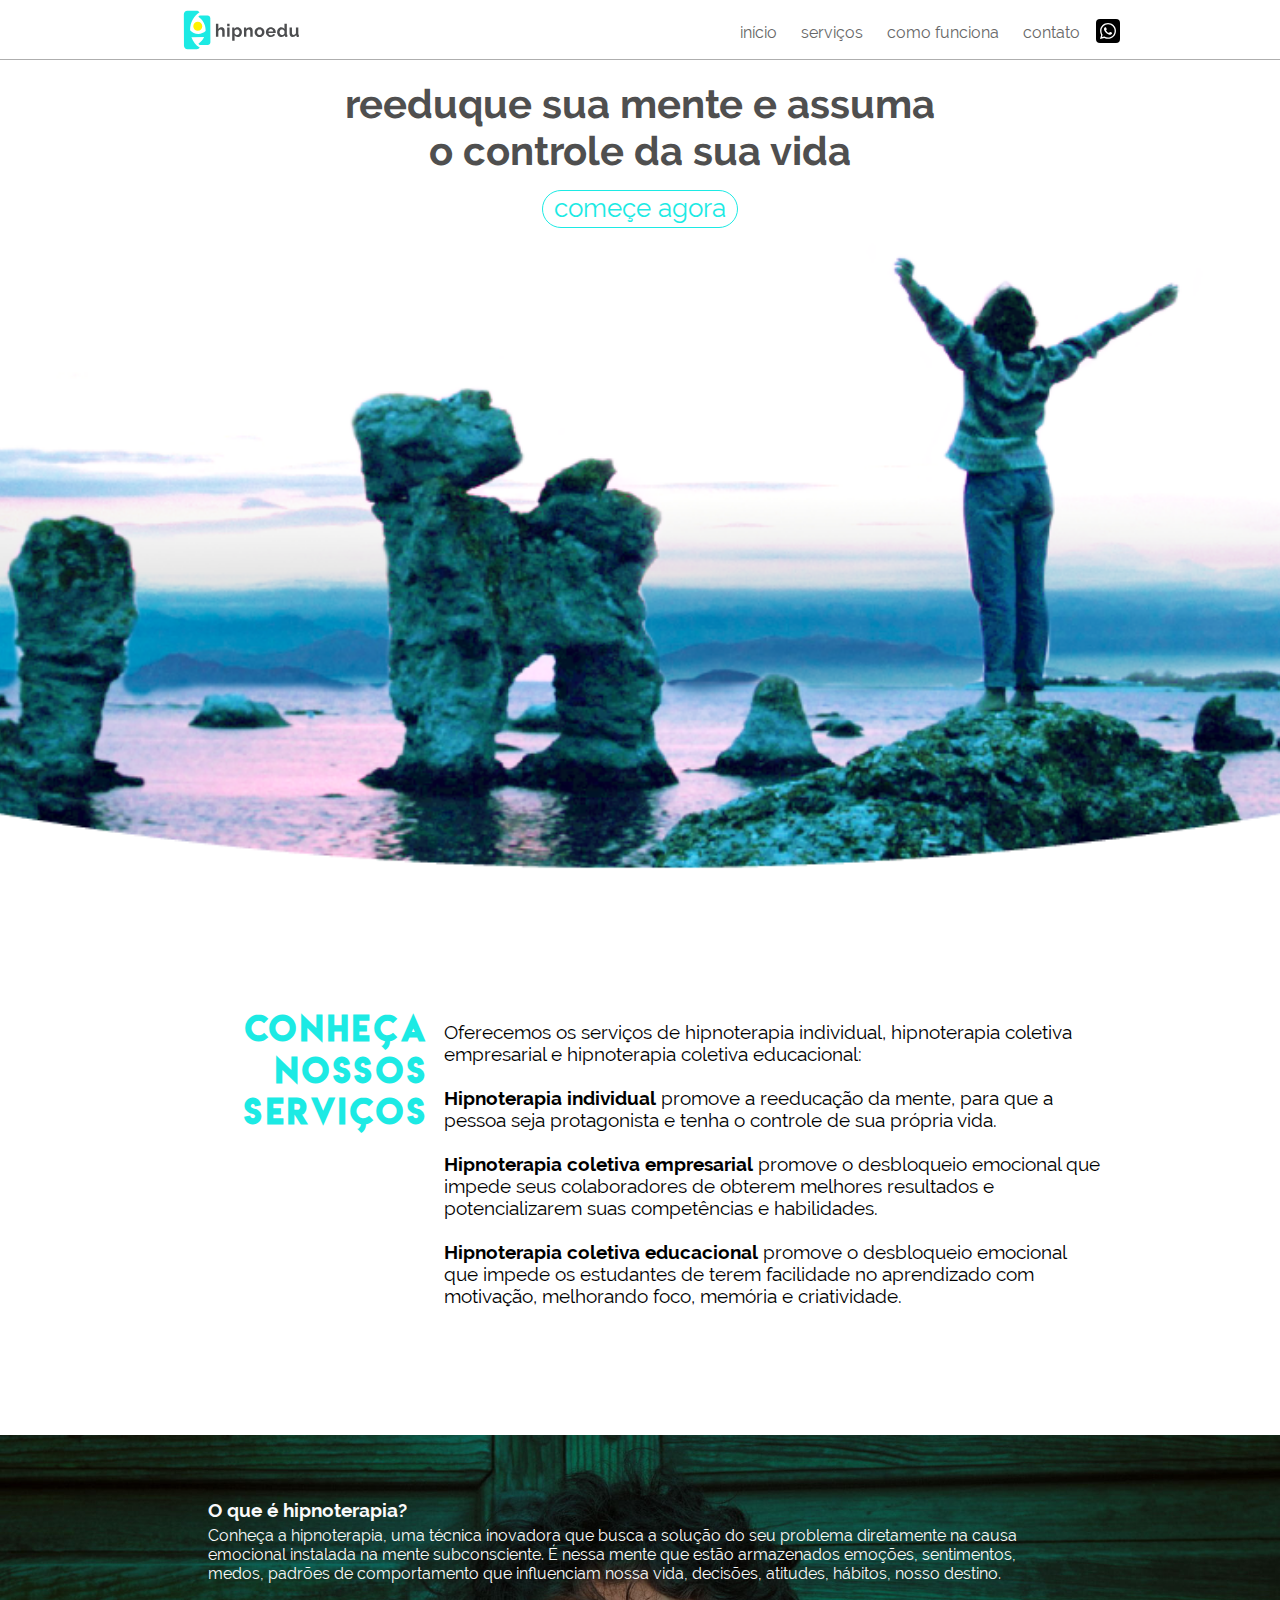
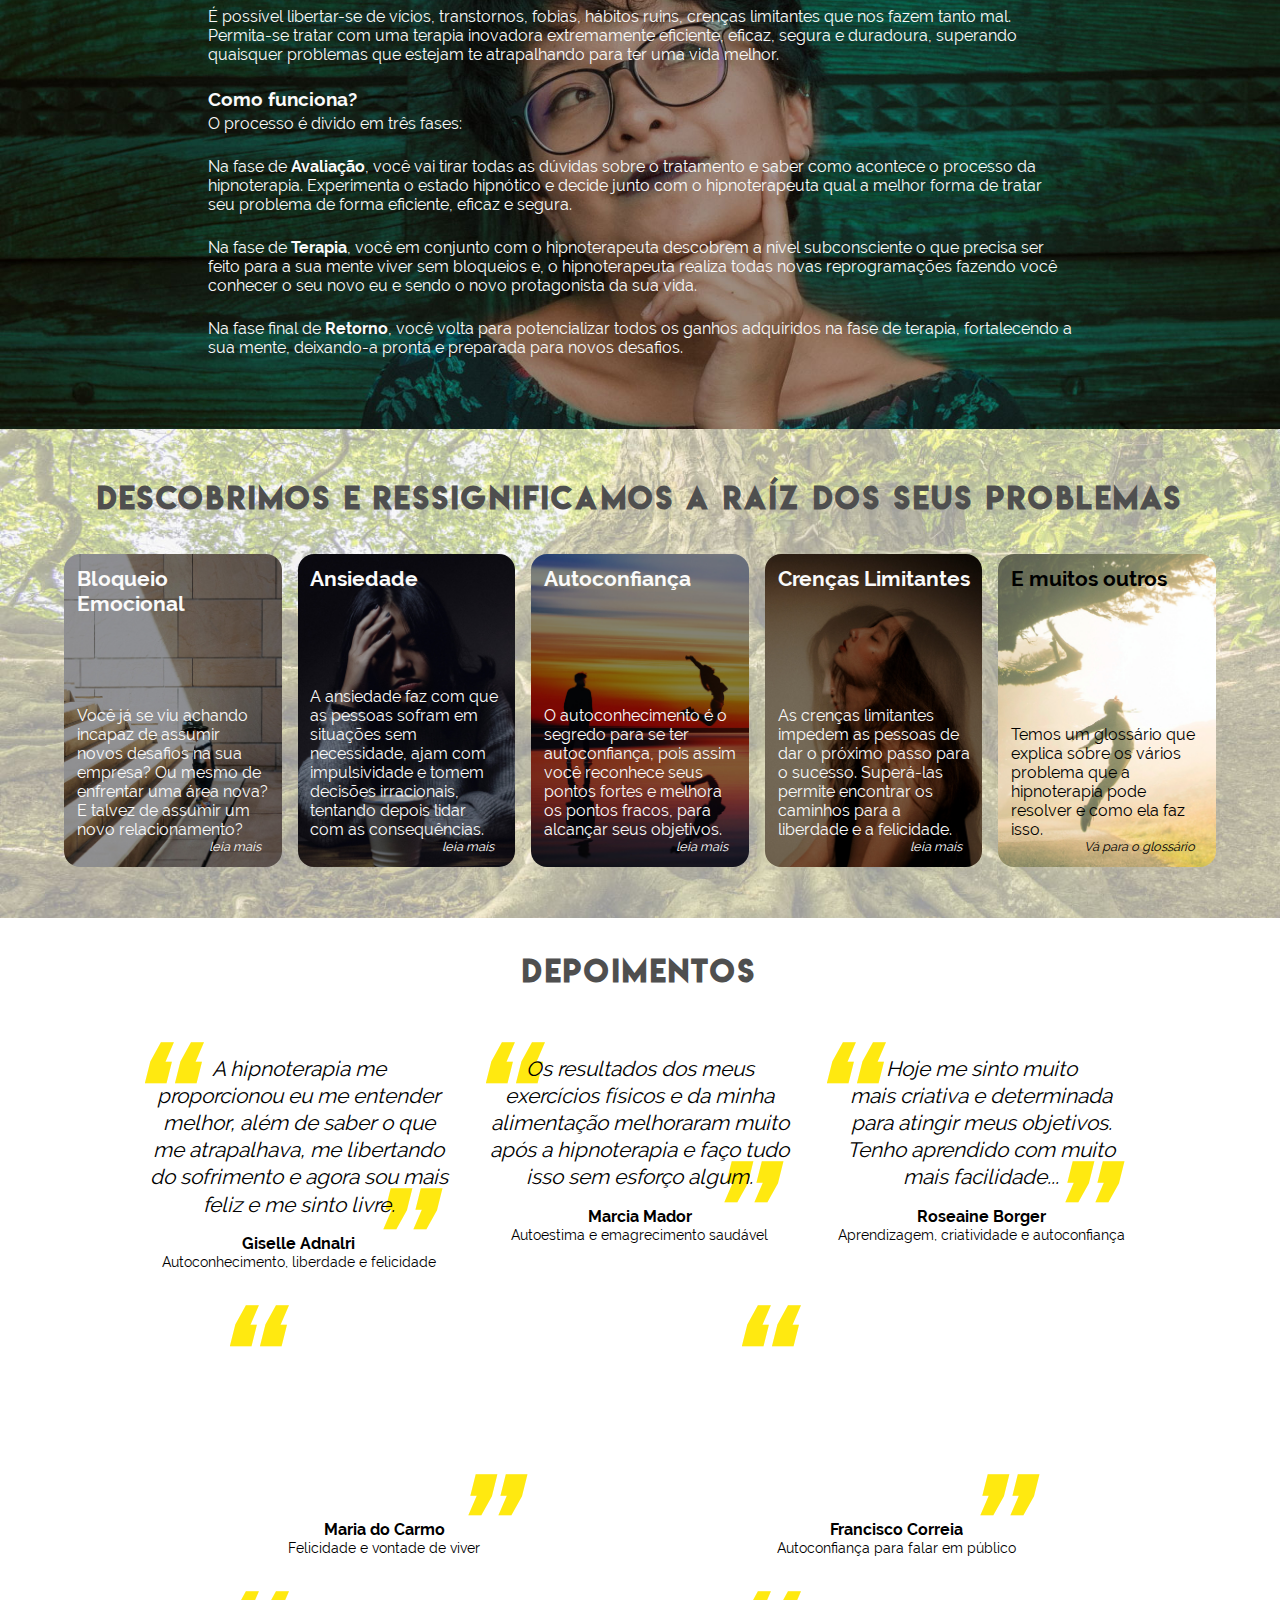
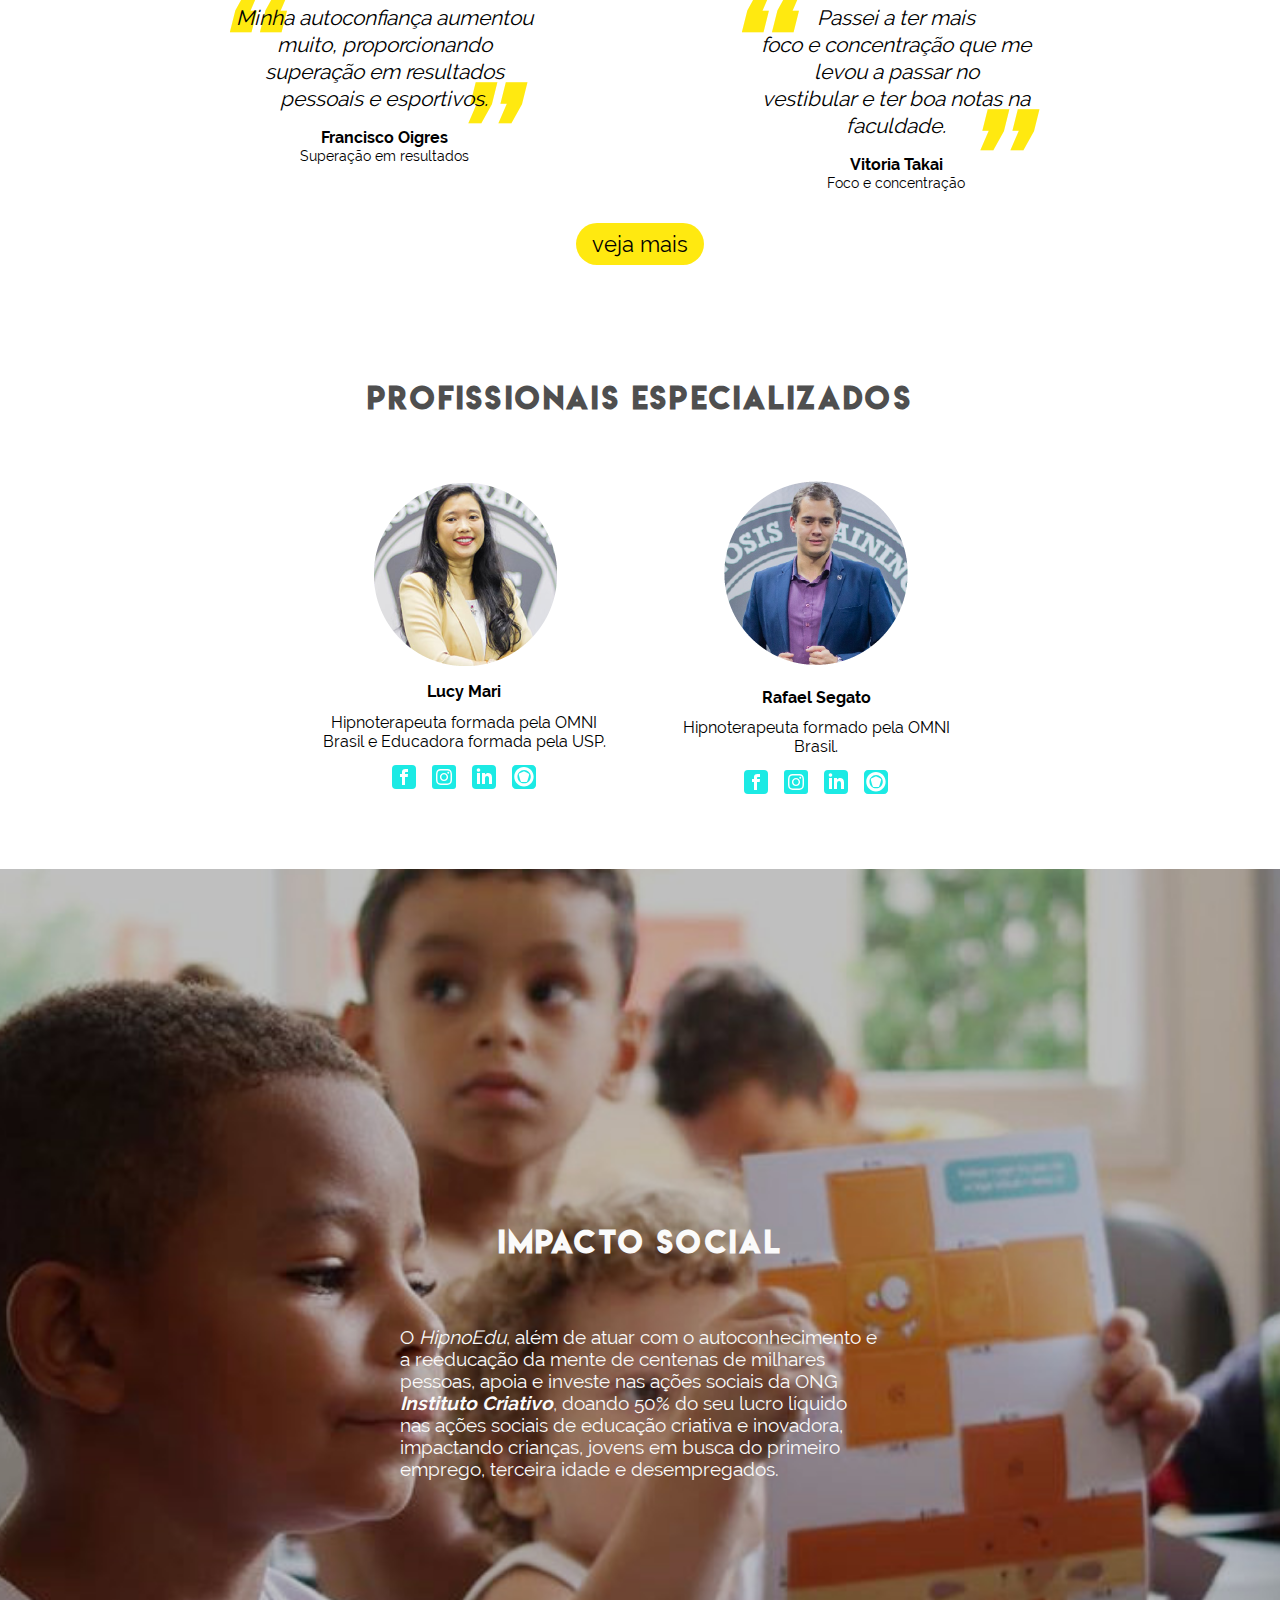
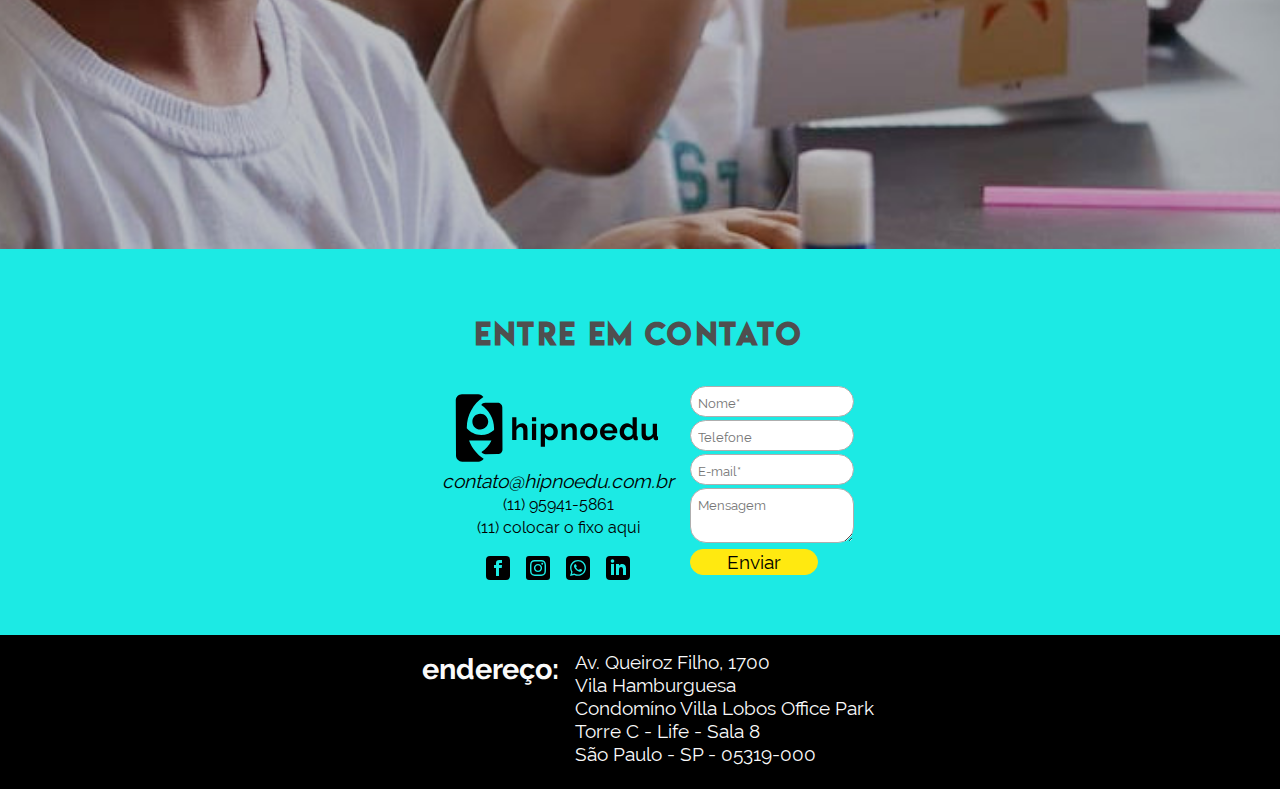
<file: index.html>
<?php
	if($_SERVER["HTTPS"] != "on")
	{
		header("Location: https://" . $_SERVER["HTTP_HOST"] . $_SERVER["REQUEST_URI"]);
		exit();
	}
?>
<!DOCTYPE html>
<html>
	<head>
<!-- Google Tag Manager -->
<script>(function(w,d,s,l,i){w[l]=w[l]||[];w[l].push({'gtm.start':
new Date().getTime(),event:'gtm.js'});var f=d.getElementsByTagName(s)[0],
j=d.createElement(s),dl=l!='dataLayer'?'&l='+l:'';j.async=true;j.src=
'https://www.googletagmanager.com/gtm.js?id='+i+dl;f.parentNode.insertBefore(j,f);
})(window,document,'script','dataLayer','GTM-PJ5MD77');</script>
<!-- End Google Tag Manager -->
		<meta charset="utf-8"/>
		<meta author="Vitor Silva"/>
		<meta name="viewport" content="width=device-width, initial-scale=1, user-scalable=0"/>
		<meta name="keywords" content="hipnoterapia, hipnoterapia sp, hipnose, omni, terapia omni"/>
		<meta name="description" content="O Hipnoedu é especializado em hipnoterapia avançada e, em parceria com o Instituto de Educação Criativa, visa o desenvolvimento pessoal a partir do conhecimento."/>
		<title>
			HipnoEdu - (11) 95941-5861
		</title>
		<link rel="icon" type="image/x-icon" href="res/hipnoedu.favicon.ico"/>
		<link rel="stylesheet" type="text/css" href="style.css"/>
	</head>
	<body>
<!-- Google Tag Manager (noscript) -->
<noscript><iframe src="https://www.googletagmanager.com/ns.html?id=GTM-PJ5MD77"
height="0" width="0" style="display:none;visibility:hidden"></iframe></noscript>
<!-- End Google Tag Manager (noscript) -->
		<div class="container" id="inicio">
			<div class="splash">
				<!--<img src="res/hipnoedu.splash.png" alt="Fotografia de uma moça sobre as rochas com um mar de fundo"/>-->
				<div class="msg">reeduque sua mente e assuma <br/> o controle da sua vida</div>
				<div class="btn"><a href="https://api.whatsapp.com/send?phone=5511959415861&text=Quero%20saber%20mais%20sobre%20a%20Hipnoterapia&source=&data=" target="_blank">começe agora</a></div>
			</div>
			<div class="about" id="servicos">
				<div class="bubble lemon">
					conheça nossos<br/>serviços
				</div>
				<div class="details">
					Oferecemos os serviços de hipnoterapia individual, hipnoterapia coletiva empresarial e hipnoterapia coletiva educacional: <br/><br/>
					<b>Hipnoterapia individual</b> promove a reeducação da mente, para que a pessoa seja protagonista e tenha o controle de sua própria vida.<br/><br/>
					<b>Hipnoterapia coletiva empresarial</b> promove o desbloqueio emocional que impede seus colaboradores de obterem melhores resultados e potencializarem suas competências e habilidades. <br/><br/>
					<b>Hipnoterapia coletiva educacional</b> promove o desbloqueio emocional que impede os estudantes de terem facilidade no aprendizado com motivação, melhorando foco, memória e criatividade. 
				</div>
			</div>
			<div class="how-it-works" id="como">
				<div class="question">
					O que é hipnoterapia?
				</div>
				<div class="answer">
					Conheça a hipnoterapia, uma técnica inovadora que busca a solução do seu problema diretamente na causa emocional instalada na mente subconsciente. É nessa mente que estão armazenados emoções, sentimentos, medos, padrões de comportamento que influenciam nossa vida, decisões, atitudes, hábitos, nosso destino.
				</div>
				<div class="answer">
					É possível libertar-se de vícios, transtornos, fobias, hábitos ruins, crenças limitantes que nos fazem tanto mal. Permita-se tratar com uma terapia inovadora extremamente eficiente, eficaz, segura e duradoura, superando quaisquer problemas que estejam te atrapalhando para ter uma vida melhor.
				</div>
				<div class="question">
					Como funciona?
				</div>
				<div class="answer">
					O processo é divido em três fases: 
				</div>
				<div class="answer">
					Na fase de <b>Avaliação</b>, você vai tirar todas as dúvidas sobre o tratamento e saber como acontece o processo da hipnoterapia. Experimenta o estado hipnótico e decide junto com o hipnoterapeuta qual a melhor forma de tratar seu problema de forma eficiente, eficaz e segura.
				</div>
				<div class="answer">
					Na fase de <b>Terapia</b>, você em conjunto com o hipnoterapeuta descobrem a nível subconsciente o que precisa ser feito para a sua mente viver sem bloqueios e, o hipnoterapeuta realiza todas novas reprogramações fazendo você conhecer o seu novo eu e sendo o novo protagonista da sua vida.
				</div>
				<div class="answer">
					Na fase final de <b>Retorno</b>, você volta para potencializar todos os ganhos adquiridos na fase de terapia, fortalecendo a sua mente, deixando-a pronta e preparada para novos desafios.
				</div>
			</div>
			<div class="challenges">
				<div class="title lemon">
						descobrimos e ressignificamos a raíz dos seus problemas
				</div>
				<div class="list">
					<div class="elem" id="emotion-bloqueio">
						<div class="title">Bloqueio Emocional</div>
						<div class="desc">Você já se viu achando incapaz de assumir novos desafios na sua empresa? Ou mesmo de enfrentar uma área nova? E talvez de assumir um novo relacionamento?</div>
						<div class="link"><a href="/glossario.html#bloqueio">leia mais</a></div>
					</div>
					<div class="elem" id="emotion-ansiedade">
						<div class="title">Ansiedade</div>
						<div class="desc">A ansiedade faz com que as pessoas sofram em situações sem necessidade, ajam com impulsividade e tomem decisões irracionais, tentando depois lidar com as consequências.</div>
						<div class="link"><a href="/glossario.html#ansiedade">leia mais</a></div>
					</div>
					<div class="elem" id="emotion-autoconfiança">
						<div class="title">Autoconfiança</div>
						<div class="desc">O autoconhecimento é o segredo para se ter autoconfiança, pois assim você reconhece seus pontos fortes e melhora os pontos fracos, para alcançar seus objetivos.</div>
						<div class="link"><a href="/glossario.html#autoconfianca">leia mais</a></div>
					</div>
					<div class="elem" id="emotion-crenças">
						<div class="title">Crenças Limitantes</div>
						<div class="desc">As crenças limitantes impedem as pessoas de dar o próximo passo para o sucesso. Superá-las permite encontrar os caminhos para a liberdade e a felicidade.</div>
						<div class="link"><a href="/glossario.html#crencas">leia mais</a></div>
					</div>
					<div class="elem" id="emotion-outras">
						<div class="title">E muitos outros</div>
						<div class="desc">Temos um glossário que explica sobre os vários problema que a hipnoterapia pode resolver e como ela faz isso.</div>
						<div class="link"><a href="/glossario.html">Vá para o glossário</a></div>
					</div>					
				</div>
				<!--
				<div class="footer">
					Entre muitas outras dificuldades a desenvolver
				</div>
				<div class="btn yellow">
					<a href="#contato">quero me desenvolver</a>
				</div>-->
			</div>
			<div class="testimony">
				<div class="title lemon">depoimentos</div>
				<div class="list">
					<a href="/depoimentos.html#adnalri" class="block">
						<div class="text">A hipnoterapia me proporcionou eu me entender melhor, além de saber o que me atrapalhava, me libertando do sofrimento e agora sou mais feliz e me sinto livre.</div>
						<div class="footer">
							<div class="author">Giselle Adnalri</div>
							<div class="target">Autoconhecimento, liberdade e felicidade</div>
						</div>
					</a>
					<a href="/depoimentos.html#mador" class="block">
						<div class="text">Os resultados dos meus exercícios físicos e da minha alimentação melhoraram muito após a hipnoterapia e faço tudo isso sem esforço algum.</div>
						<div class="footer">
							<div class="author">Marcia Mador</div>
							<div class="target">Autoestima e emagrecimento saudável</div>
						</div>
					</a>
					<a href="/depoimentos.html#borger" class="block">
						<div class="text">Hoje me sinto muito <br/> mais criativa e determinada para atingir meus objetivos. Tenho aprendido com muito mais facilidade...</div>
						<div class="footer">
							<div class="author">Roseaine Borger</div>
							<div class="target">Aprendizagem, criatividade e autoconfiança</div>
						</div>
					</a>
					<div class="block">
						<div class="text">
							<iframe id="ytplayer" type="text/html" width="280" height="180" src="https://www.youtube.com/embed/rNod_jwdn7A?" frameborder="0">
							</iframe>
						</div>
						<div class="footer">
							<div class="author">Maria do Carmo</div>
							<div class="target">Felicidade e vontade de viver</div>
						</div>
					</div>
					<div class="block">
						<div class="text">
							<iframe id="ytplayer" type="text/html" width="280" height="180" src="https://www.youtube.com/embed/eAuiR9sYu_c?" frameborder="0">
							</iframe>
						</div>
						<div class="footer">
							<div class="author">Francisco Correia</div>
							<div class="target">Autoconfiança para falar em público</div>
						</div>
					</div>
				</div>
				<div class="list">
						<a href="/depoimentos.html#oigres" class="block">
							<div class="text">Minha autoconfiança aumentou muito, proporcionando superação em resultados pessoais e esportivos.</div>
							<div class="footer">
								<div class="author">Francisco Oigres</div>
								<div class="target">Superação em resultados</div>
							</div>
						</a>
						<div class="block">
							<div class="text">Passei a ter mais <br/> foco e concentração que me levou a passar no <br/> vestibular e ter boa notas na faculdade.</div>
							<div class="footer">
								<div class="author">Vitoria Takai</div>
								<div class="target">Foco e concentração</div>
							</div>
						</div>
				</div>
				<div class="div btn yellow" id="see-more" onclick="toggle_testimonies()">veja mais</div>
			</div>
			<div class="staff">
				<div class="title lemon">profissionais especializados</div>
				<div class="list">
					<div class="profile">
						<div class="picture">
							<a href="https://omnifinder.net/pt-br/listing/lucy-mari/" target="_blank"><img src="res/hipnoedu.lucy.png" alt="Imagem da profissional Lucy Mari"/></a>
						</div>
						<div class="name"><a href="https://omnifinder.net/pt-br/listing/lucy-mari/" target="_blank">Lucy Mari</a></div>
						<div class="description">Hipnoterapeuta formada pela OMNI Brasil e Educadora formada pela USP.</div>
						<div class="social">
							<div class="face"><a href="https://www.facebook.com/lucymaricriativo" target="_blank"><img src="res/iconmonstr.facebook.svg" alt="logo do Facebook"></a></div>
							<div class="insta"><a href="https://www.instagram.com/lucymaricriativo" target="_blank"><img src="res/iconmonstr.instagram.svg" alt="logo do Instagram"></a></div>
							<div class="in"><a href="https://www.linkedin.com/in/lucymari" target="_blank"><img src="res/iconmonstr.linkedin.svg" alt="logo do linkedin"></a></div>
							<div class="omni"><a href="https://omnifinder.net/pt-br/listing/lucy-mari/" target="_blank"><img src="res/vitor.omni.svg" alt="logo do OmniFinder"></a></div>
						</div>
					</div>
					<div class="profile">
						<div class="picture">
							<a href="https://omnifinder.net/pt-br/listing/rafael-segato-souza/" target="_blank"><img src="res/hipnoedu.rafael.png" alt="Imagem do profissional Rafael Segato"/></a>
						</div>
						<div class="name"><a href="https://omnifinder.net/pt-br/listing/rafael-segato-souza/" target="_blank">Rafael Segato</a></div>
						<div class="description">Hipnoterapeuta formado pela OMNI Brasil.</div>
						<div class="social">
							<div class="face"><a href="https://www.facebook.com/rafael.segatosouza.1" target="_blank"><img src="res/iconmonstr.facebook.svg" alt="logo do Facebook"></a></div>
							<div class="insta"><a href="https://www.instagram.com/rafaelsegatosouza/" target="_blank"><img src="res/iconmonstr.instagram.svg" alt="logo do Instagram"></a></div>
							<div class="in"><a href="https://www.linkedin.com/in/rafaelsegatosouza/" target="_blank"><img src="res/iconmonstr.linkedin.svg" alt="logo do linkedin"></a></div>
							<div class="omni"><a href="https://omnifinder.net/pt-br/listing/rafael-segato-souza/" target="_blank"><img src="res/vitor.omni.svg" alt="logo do OmniFinder"></a></div>
						</div>
					</div>
				</div>
			</div>
			<div class="social-sec">
				<div class="title lemon">impacto social</div>
				<div class="desc">O <i>HipnoEdu</i>, além de atuar com o autoconhecimento e a reeducação da mente de centenas de milhares pessoas, apoia e investe nas ações sociais da ONG <a href="https://institutocriativo.org.br"><strong><i>Instituto Criativo</i></strong></a>, doando 50% do seu lucro líquido nas ações sociais de educação criativa e inovadora, impactando crianças, jovens em busca do primeiro emprego, terceira idade e desempregados.</div>
			</div>
			<div class="contact col" id="contato">
				<div class="title lemon">entre em contato</div>
				<div class="iflex row center max-width wrap">
					<div class="info iflex col">
						<img src="res/hipnoedu.logo.std.h.b.svg" />
						<div class="text email t-center"><a href="mailto:contato@hipnoedu.com.br">contato@hipnoedu.com.br</a></div>
						<div class="text t-center"><a href="/whats.html">(11) 95941-5861</a></div>
						<div class="text t-center">(11) colocar o fixo aqui</div>
						<div class="text social iflex row center">
							<div class="item face"><a href="https://www.facebook.com/hipnoedu/" target="_blank"><img src="res/iconmonstr.facebook.b.svg" alt="logo do Facebook"></a></div>
							<div class="item insta"><a href="https://www.instagram.com/hipnoedu/" target="_blank"><img src="res/iconmonstr.instagram.b.svg" alt="logo do Instagram"></a></div>
							<div class="item whats"><a href="https://api.whatsapp.com/send?phone=5511959415861&text=Quero%20saber%20mais%20sobre%20a%20Hipnoterapia&source=&data=" target="_blank"><img src="res/iconmonstr.whatsapp.b.svg" alt="logo do whatsapp"></a></div>
							<div class="item in"><a href="https://www.linkedin.com/company/hipnoedu/" target="_blank"><img src="res/iconmonstr.linkedin.b.svg" alt="logo do linkedin"></a></div>
						</div>
						<br/>
					</div>
					<form method="post" action="/lead.php">
						<div class="form iflex col">
							<div class="error"></div>
							<div class="success"></div>
							<input type="text" name="name" placeholder="Nome*" value=""/>
							<input type="text" name="telefone" placeholder="Telefone" value=""/>
							<input type="text" name="email" placeholder="E-mail*" value=""/>
							<textarea type="text" name="message" placeholder="Mensagem" class="message"></textarea>
							<button type="submit" class="send-btn" >Enviar</button>
						</div>
					</form>
				</div>
			</div>
			<div class="localization iflex row center wrap">
					<div class="title"> endereço:</div>
					<div class="iflex col desc">
							<div class="text">Av. Queiroz Filho, 1700</div>
							<div class="text">Vila Hamburguesa</div>
							<div class="text">Condomíno Villa Lobos Office Park</div>
							<div class="text">Torre C - Life - Sala 8</div>
							<div class="text">São Paulo - SP - 05319-000</div><br/>
					</div>
					
			</div>
		</div>
		<div class="header">
			<div class="item left">
				<a href="/">
					<img src="res/hipnoedu.logo.std.h.ai.svg"/>
				</a>
			</div>
			<div class="item right">
				<a href="#inicio">início</a>
			</div>
			<div class="item right">
				<a href="#servicos">serviços</a>
			</div>
			<div class="item right">
				<a href="#como">como funciona</a>
			</div>
			<div class="item right">
				<a href="#contato">contato</a>
			</div>
		</div>
		<div class="topheader whats"><a class="tag_whats_link" href="/whats.html" target="_blank"><img src="res/iconmonstr.whatsapp.b.svg" alt="logo do whatsapp"></a></div>
		<!-- Global site tag (gtag.js) - Google Analytics -->
		<script async src="https://www.googletagmanager.com/gtag/js?id=UA-130825691-1"></script>
		<script>
			window.dataLayer = window.dataLayer || [];
			function gtag(){dataLayer.push(arguments);}
			gtag('js', new Date());
			gtag('config', 'UA-130825691-1');
		</script>

		<!-- Global site tag (gtag.js) - Google Analytics -->
		<script async src="https://www.googletagmanager.com/gtag/js?id=UA-116314414-1"></script>
		<script>
		window.dataLayer = window.dataLayer || [];
		function gtag(){dataLayer.push(arguments);}
		gtag('js', new Date());

		gtag('config', 'UA-116314414-1');
		</script>

		<script>
			function toggle_testimonies() {
				window.location = '/depoimentos.html';
			}
		</script>
	</body>
</html>
</file>
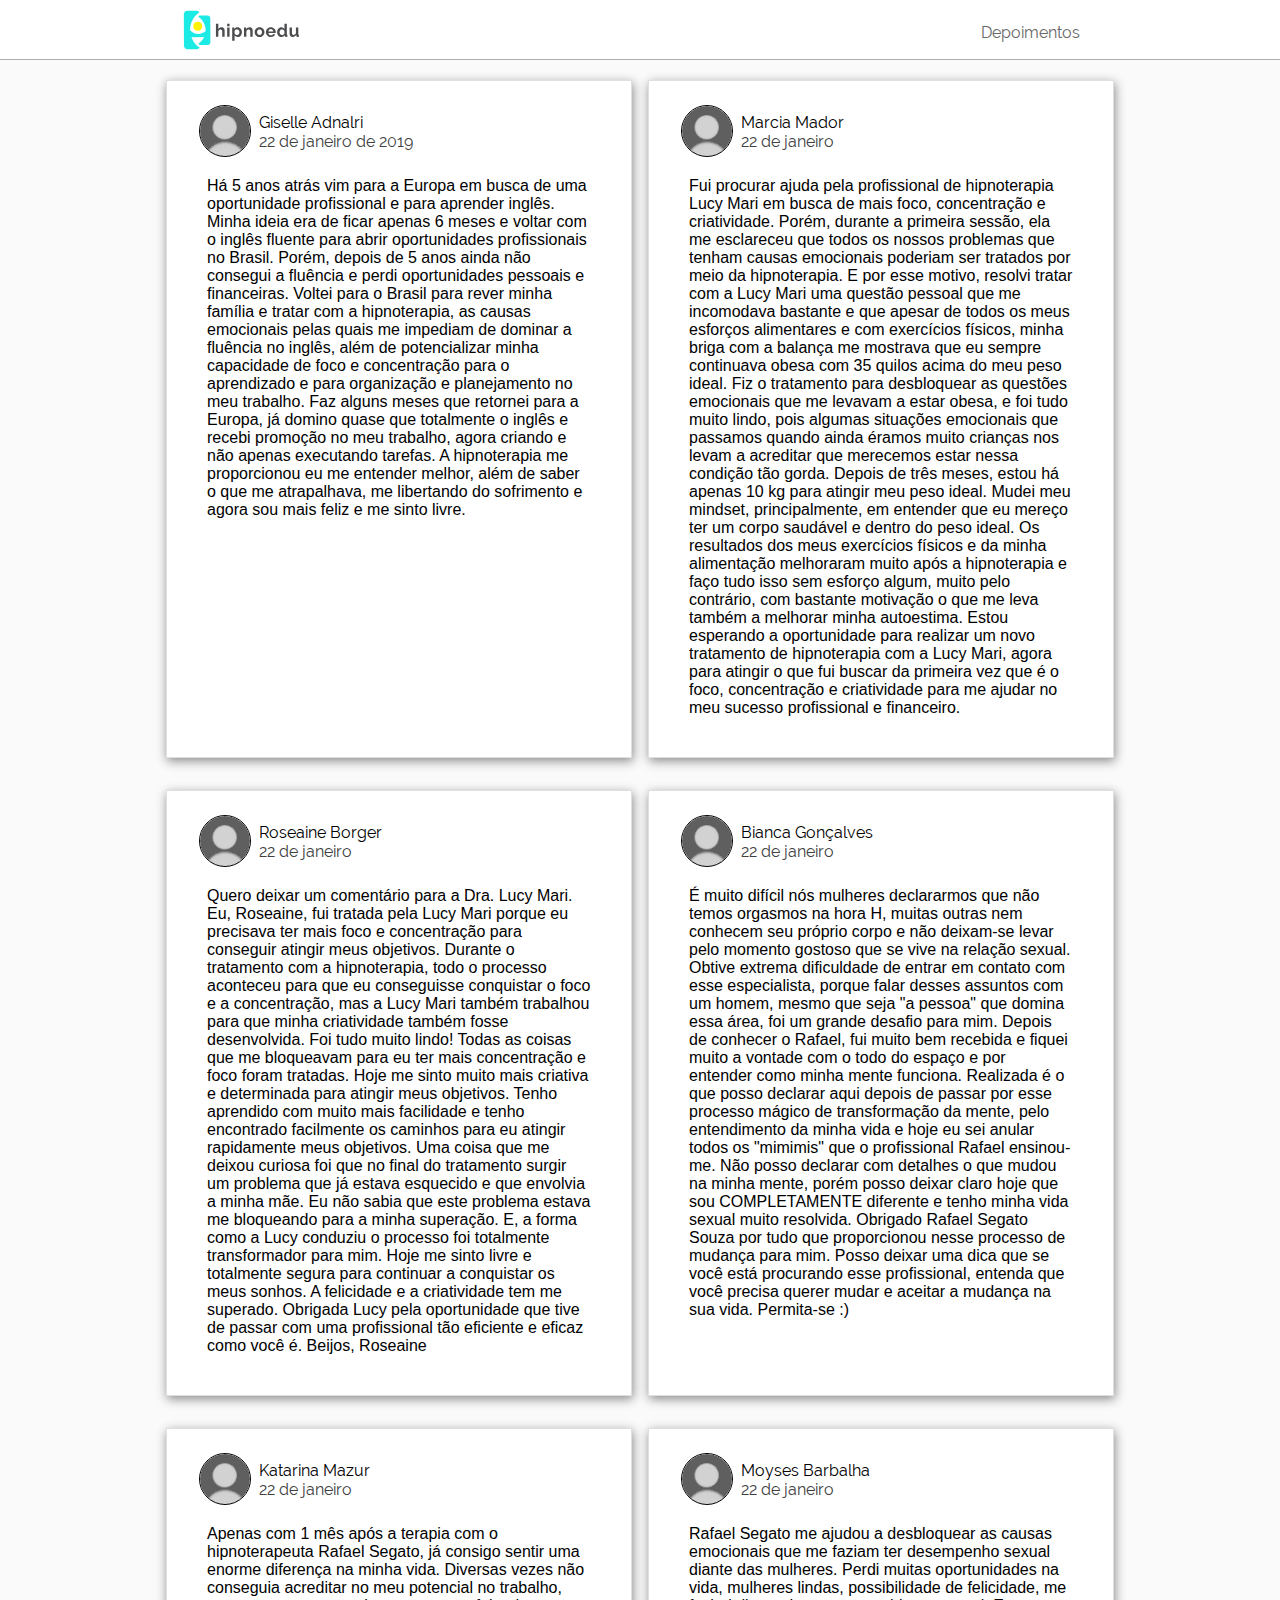
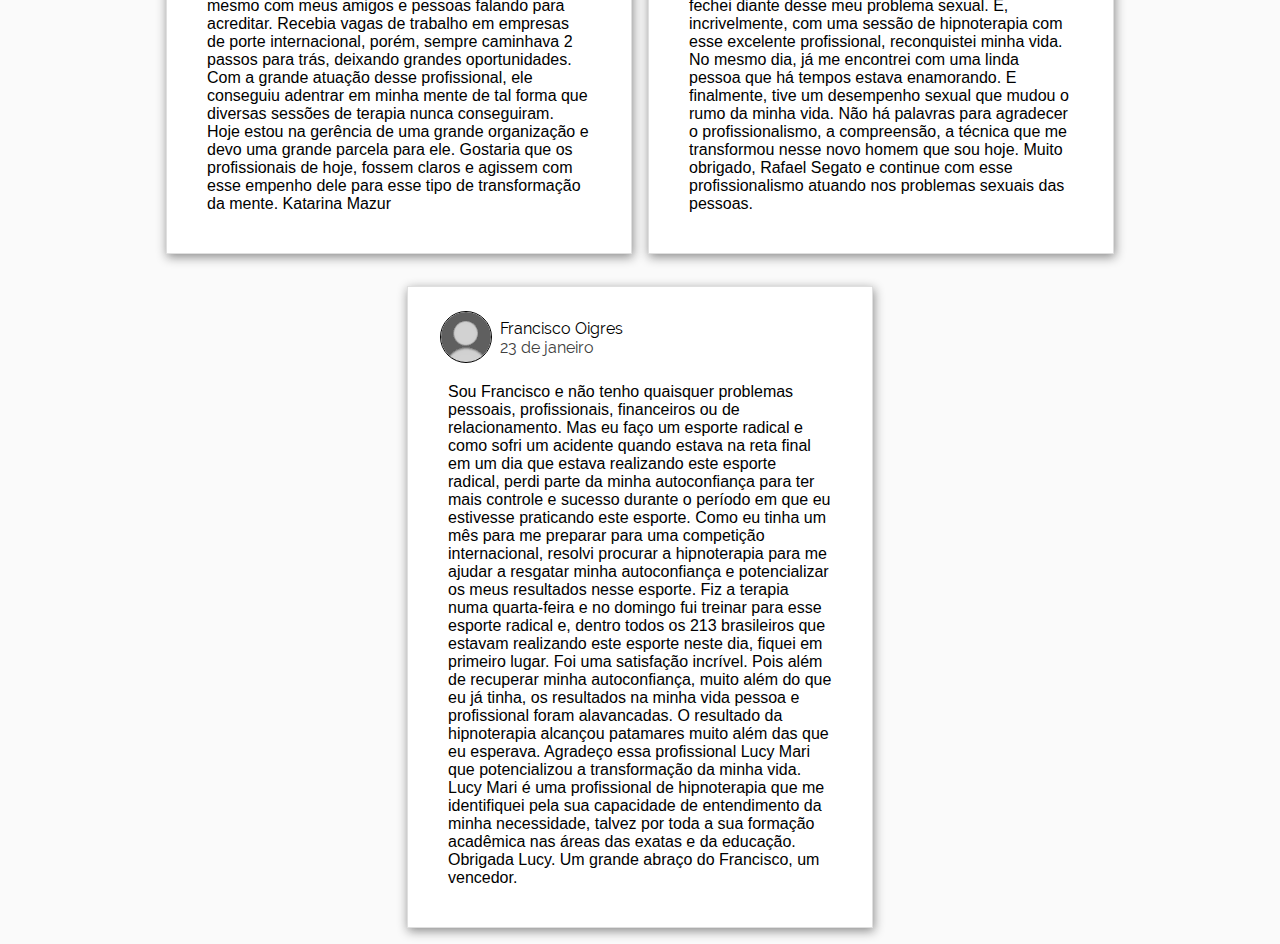
<file: depoimentos.html>
<!DOCTYPE html>
<html>
	<head>
		<meta charset="utf-8"/>
		<meta name="viewport" content="width=device-width, initial-scale=1, user-scalable=0"/>
		<meta name="keywords" content="hipnoterapia, hipnoterapia sp, hipnose, omni, terapia omni"/>
		<meta name="description" content="O Hipnoedu é especializado em hipnoterapia avançada e, em parceria com o Instituto de Educação Criativa, visa o desenvolvimento pessoal a partir do conhecimento."/>
		<title>
			HipnoEdu - Depoimentos
		</title>
		<link rel="icon" type="image/x-icon" href="res/hipnoedu.favicon.ico"/>
		<link rel="stylesheet" type="text/css" href="style.css"/>
		<link rel="stylesheet" type="text/css" href="depoimentos.css"/>
	</head>
	<body>
		<div class="dep-container" id="inicio">


<div class="dep-testimony" id="adnalri">
<div class="dep-author">
<div class="dep-picture">
<img src="res/vitor.profile.small.png"/>
</div>
<div class="dep-info flex column">
<div class="flex row">
<div class="dep-name">
Giselle Adnalri
</div>
<div class="dep-bio">

</div>
</div>
<div class="dep-date">
22 de janeiro de 2019
</div>
</div>
</div>
<div class="dep-text">
Há 5 anos atrás vim para a Europa em busca de uma oportunidade profissional e para aprender inglês. Minha ideia era de ficar apenas 6 meses e voltar com o inglês fluente para abrir oportunidades profissionais no Brasil. Porém, depois de 5 anos ainda não consegui a fluência e perdi oportunidades pessoais e financeiras. Voltei para o Brasil para rever minha família e tratar com a hipnoterapia, as causas emocionais pelas quais me impediam de dominar a fluência no inglês, além de potencializar minha capacidade de foco e concentração para o aprendizado e para organização e planejamento no meu trabalho. Faz alguns meses que retornei para a Europa, já domino quase que totalmente o inglês e recebi promoção no meu trabalho, agora criando e não apenas executando tarefas. A hipnoterapia me proporcionou eu me entender melhor, além de saber o que me atrapalhava, me libertando do sofrimento e agora sou mais feliz e me sinto livre.
</div>
</div>

<div class="dep-testimony" id="mador">
<div class="dep-author">
<div class="dep-picture">
<img src="res/vitor.profile.small.png"/>
</div>
<div class="dep-info flex column">
<div class="flex row">
<div class="dep-name">
Marcia Mador
</div>
<div class="dep-bio">

</div>
</div>
<div class="dep-date">
22 de janeiro
</div>
</div>
</div>
<div class="dep-text">
Fui procurar ajuda pela profissional de hipnoterapia Lucy Mari em busca de mais foco, concentração e criatividade. Porém, durante a primeira sessão, ela me esclareceu que todos os nossos problemas que tenham causas emocionais poderiam ser tratados por meio da hipnoterapia. E por esse motivo, resolvi tratar com a Lucy Mari uma questão pessoal que me incomodava bastante e que apesar de todos os meus esforços alimentares e com exercícios físicos, minha briga com a balança me mostrava que eu sempre continuava obesa com 35 quilos acima do meu peso ideal. Fiz o tratamento para desbloquear as questões emocionais que me levavam a estar obesa, e foi tudo muito lindo, pois algumas situações emocionais que passamos quando ainda éramos muito crianças nos levam a acreditar que merecemos estar nessa condição tão gorda. Depois de três meses, estou há apenas 10 kg para atingir meu peso ideal. Mudei meu mindset, principalmente, em entender que eu mereço ter um corpo saudável e dentro do peso ideal. Os resultados dos meus exercícios físicos e da minha alimentação melhoraram muito após a hipnoterapia e faço tudo isso sem esforço algum, muito pelo contrário, com bastante motivação o que me leva também a melhorar minha autoestima. Estou esperando a oportunidade para realizar um novo tratamento de hipnoterapia com a Lucy Mari, agora para atingir o que fui buscar da primeira vez que é o foco, concentração e criatividade para me ajudar no meu sucesso profissional e financeiro.
</div>
</div>

<div class="dep-testimony" id="borger">
<div class="dep-author">
<div class="dep-picture">
<img src="res/vitor.profile.small.png"/>
</div>
<div class="dep-info flex column">
<div class="flex row">
<div class="dep-name">
Roseaine Borger
</div>
<div class="dep-bio">

</div>
</div>
<div class="dep-date">
22 de janeiro
</div>
</div>
</div>
<div class="dep-text">
Quero deixar um comentário para a Dra. Lucy Mari. Eu, Roseaine, fui tratada pela Lucy Mari porque eu precisava ter mais foco e concentração para conseguir atingir meus objetivos. Durante o tratamento com a hipnoterapia, todo o processo aconteceu para que eu conseguisse conquistar o foco e a concentração, mas a Lucy Mari também trabalhou para que minha criatividade também fosse desenvolvida. Foi tudo muito lindo! Todas as coisas que me bloqueavam para eu ter mais concentração e foco foram tratadas. Hoje me sinto muito mais criativa e determinada para atingir meus objetivos. Tenho aprendido com muito mais facilidade e tenho encontrado facilmente os caminhos para eu atingir rapidamente meus objetivos. Uma coisa que me deixou curiosa foi que no final do tratamento surgir um problema que já estava esquecido e que envolvia a minha mãe. Eu não sabia que este problema estava me bloqueando para a minha superação. E, a forma como a Lucy conduziu o processo foi totalmente transformador para mim. Hoje me sinto livre e totalmente segura para continuar a conquistar os meus sonhos. A felicidade e a criatividade tem me superado. Obrigada Lucy pela oportunidade que tive de passar com uma profissional tão eficiente e eficaz como você é. Beijos, Roseaine
</div>
</div>


<div class="dep-testimony" id="goncalves">
<div class="dep-author">
<div class="dep-picture">
<img src="res/vitor.profile.small.png"/>
</div>
<div class="dep-info flex column">
<div class="flex row">
<div class="dep-name">
Bianca Gonçalves
</div>
<div class="dep-bio">

</div>
</div>
<div class="dep-date">
22 de janeiro
</div>
</div>
</div>
<div class="dep-text">
É muito difícil nós mulheres declararmos que não temos orgasmos na hora H, muitas outras nem conhecem seu próprio corpo e não deixam-se levar pelo momento gostoso que se vive na relação sexual. Obtive extrema dificuldade de entrar em contato com esse especialista, porque falar desses assuntos com um homem, mesmo que seja "a pessoa" que domina essa área, foi um grande desafio para mim. Depois de conhecer o Rafael, fui muito bem recebida e fiquei muito a vontade com o todo do espaço e por entender como minha mente funciona. Realizada é o que posso declarar aqui depois de passar por esse processo mágico de transformação da mente, pelo entendimento da minha vida e hoje eu sei anular todos os "mimimis" que o profissional Rafael ensinou-me. Não posso declarar com detalhes o que mudou na minha mente, porém posso deixar claro hoje que sou COMPLETAMENTE diferente e tenho minha vida sexual muito resolvida. Obrigado Rafael Segato Souza por tudo que proporcionou nesse processo de mudança para mim. Posso deixar uma dica que se você está procurando esse profissional, entenda que você precisa querer mudar e aceitar a mudança na sua vida. Permita-se :)
</div>
</div>


<div class="dep-testimony" id="mazur">
<div class="dep-author">
<div class="dep-picture">
<img src="res/vitor.profile.small.png"/>
</div>
<div class="dep-info flex column">
<div class="flex row">
<div class="dep-name">
Katarina Mazur
</div>
<div class="dep-bio">

</div>
</div>
<div class="dep-date">
22 de janeiro
</div>
</div>
</div>
<div class="dep-text">
Apenas com 1 mês após a terapia com o hipnoterapeuta Rafael Segato, já consigo sentir uma enorme diferença na minha vida. Diversas vezes não conseguia acreditar no meu potencial no trabalho, mesmo com meus amigos e pessoas falando para acreditar. Recebia vagas de trabalho em empresas de porte internacional, porém, sempre caminhava 2 passos para trás, deixando grandes oportunidades. Com a grande atuação desse profissional, ele conseguiu adentrar em minha mente de tal forma que diversas sessões de terapia nunca conseguiram. Hoje estou na gerência de uma grande organização e devo uma grande parcela para ele. Gostaria que os profissionais de hoje, fossem claros e agissem com esse empenho dele para esse tipo de transformação da mente. Katarina Mazur
</div>
</div>


<div class="dep-testimony" id="barbalha">
<div class="dep-author">
<div class="dep-picture">
<img src="res/vitor.profile.small.png"/>
</div>
<div class="dep-info flex column">
<div class="flex row">
<div class="dep-name">
Moyses Barbalha
</div>
<div class="dep-bio">

</div>
</div>
<div class="dep-date">
22 de janeiro
</div>
</div>
</div>
<div class="dep-text">
Rafael Segato me ajudou a desbloquear as causas emocionais que me faziam ter desempenho sexual diante das mulheres. Perdi muitas oportunidades na vida, mulheres lindas, possibilidade de felicidade, me fechei diante desse meu problema sexual. E, incrivelmente, com uma sessão de hipnoterapia com esse excelente profissional, reconquistei minha vida. No mesmo dia, já me encontrei com uma linda pessoa que há tempos estava enamorando. E finalmente, tive um desempenho sexual que mudou o rumo da minha vida. Não há palavras para agradecer o profissionalismo, a compreensão, a técnica que me transformou nesse novo homem que sou hoje. Muito obrigado, Rafael Segato e continue com esse profissionalismo atuando nos problemas sexuais das pessoas.
</div>
</div>

<div class="dep-testimony" id="oigres">
<div class="dep-author">
<div class="dep-picture">
<img src="res/vitor.profile.small.png"/>
</div>
<div class="dep-info flex column">
<div class="flex row">
<div class="dep-name">
Francisco Oigres</div>
<div class="dep-bio">

</div>
</div>
<div class="dep-date">
23 de janeiro
</div>
</div>
</div>
<div class="dep-text">
Sou Francisco e não tenho quaisquer problemas pessoais, profissionais, financeiros ou de relacionamento. Mas eu faço um esporte radical e como sofri um acidente quando estava na reta final em um dia que estava realizando este esporte radical, perdi parte da minha autoconfiança para ter mais controle e sucesso durante o período em que eu estivesse praticando este esporte. Como eu tinha um mês para me preparar para uma competição internacional, resolvi procurar a hipnoterapia para me ajudar a resgatar minha autoconfiança e potencializar os meus resultados nesse esporte. Fiz a terapia numa quarta-feira e no domingo fui treinar para esse esporte radical e, dentro todos os 213 brasileiros que estavam realizando este esporte neste dia, fiquei em primeiro lugar. Foi uma satisfação incrível. Pois além de recuperar minha autoconfiança, muito além do que eu já tinha, os resultados na minha vida pessoa e profissional foram alavancadas. O resultado da hipnoterapia alcançou patamares muito além das que eu esperava. Agradeço essa profissional Lucy Mari que potencializou a transformação da minha vida. Lucy Mari é uma profissional de hipnoterapia que me identifiquei pela sua capacidade de entendimento da minha necessidade, talvez por toda a sua formação acadêmica nas áreas das exatas e da educação. Obrigada Lucy. Um grande abraço do Francisco, um vencedor.
</div>
</div>



		</div>
		<div class="header">
				<div class="item left">
					<a href="/">
						<img src="res/hipnoedu.logo.std.h.ai.svg"/>
					</a>
				</div>
				<div class="item right">
					<a href="/depoimentos.html">Depoimentos</a>
				</div>
			</div>
		</div>
		<!-- Global site tag (gtag.js) - Google Analytics -->
		<script async src="https://www.googletagmanager.com/gtag/js?id=UA-116314414-1"></script>
		<script>
		window.dataLayer = window.dataLayer || [];
		function gtag(){dataLayer.push(arguments);}
		gtag('js', new Date());

		gtag('config', 'UA-116314414-1');
		</script>
		<script>
			function headerfix() {
				window.scrollBy(0, -16*4);
			}
			setTimeout(headerfix, 1000);
		</script>
    </body>
</html>
</file>
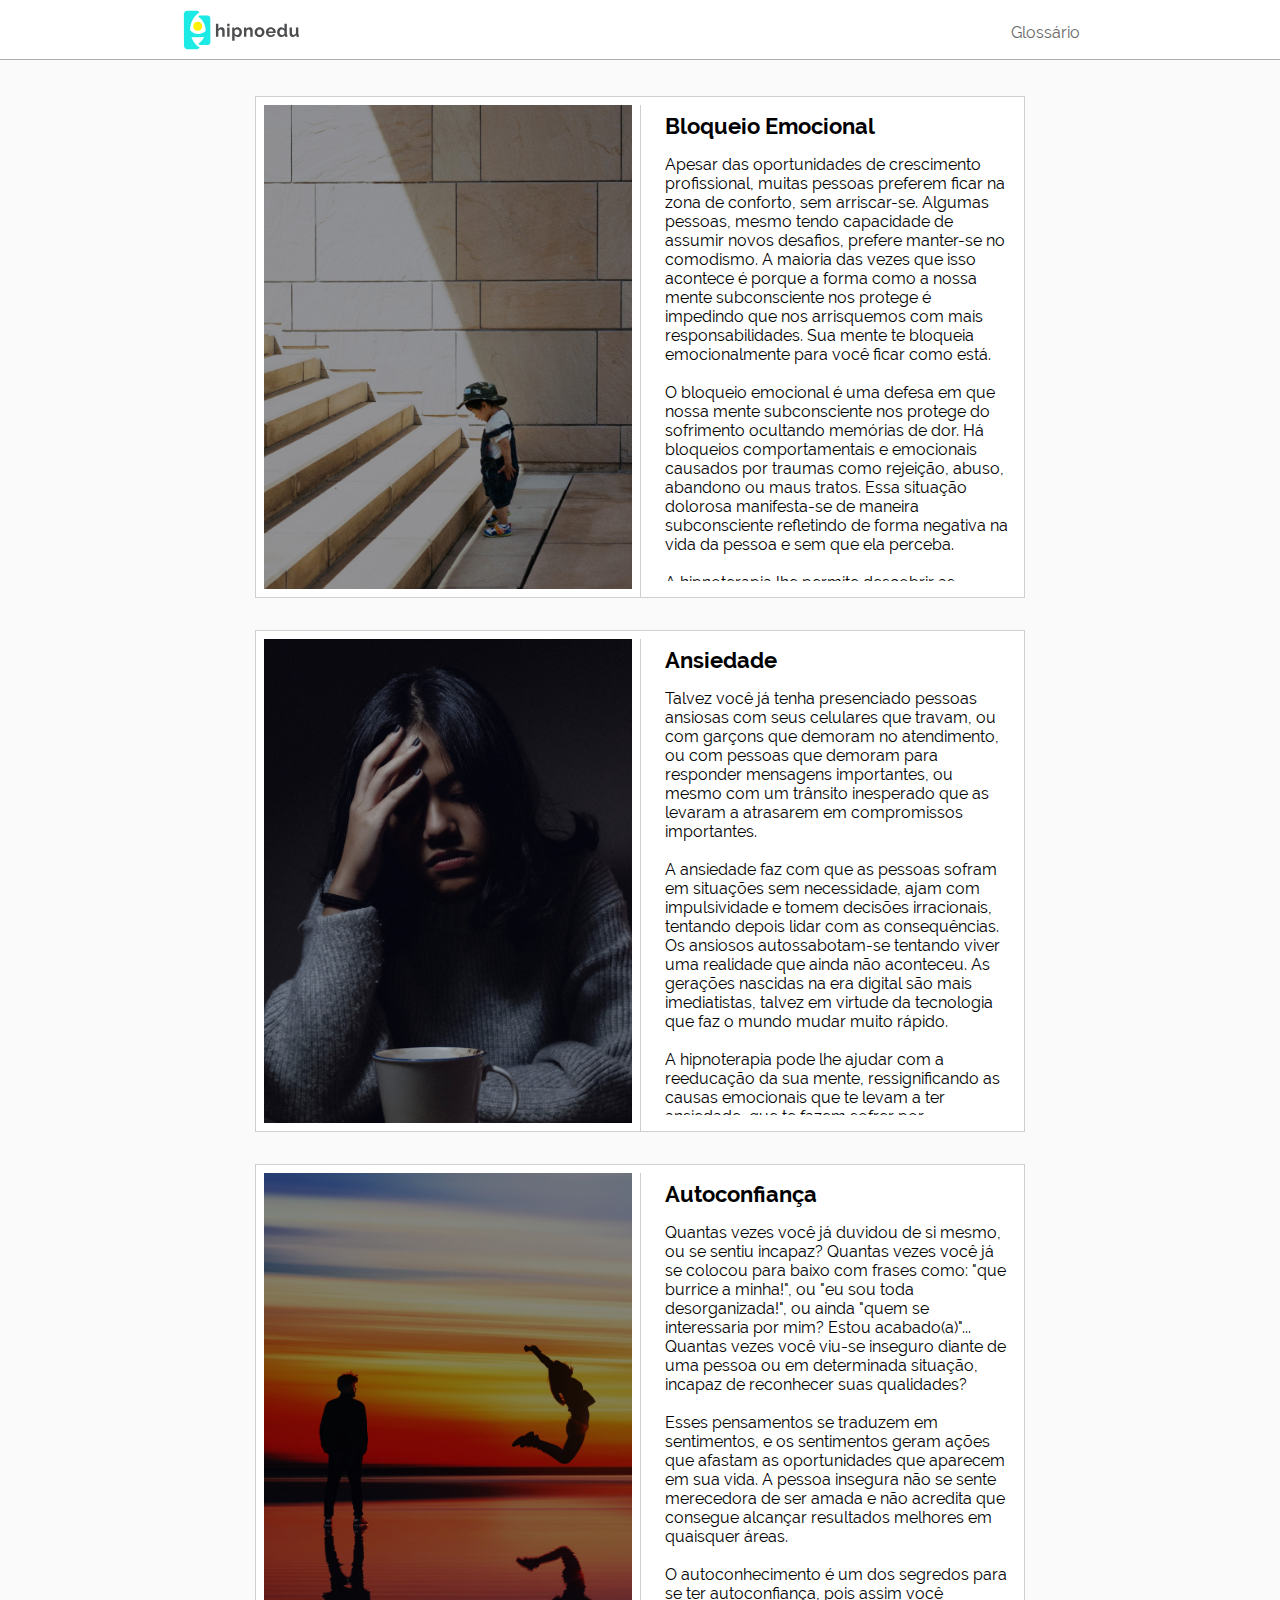
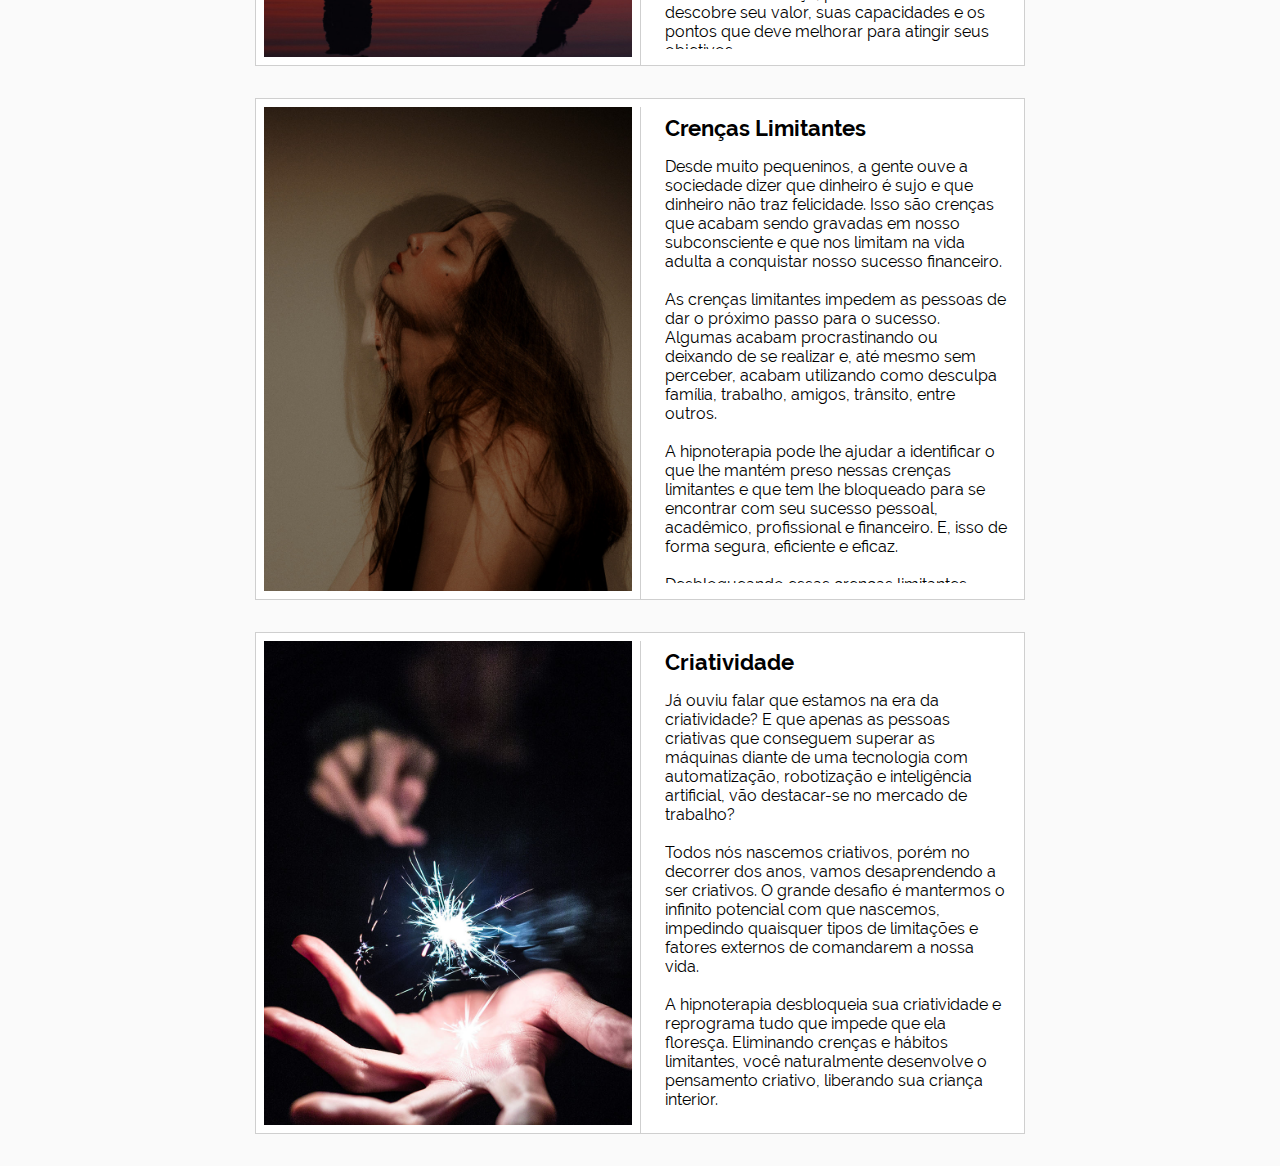
<file: glossario.html>
<!DOCTYPE html>
<html>
	<head>
		<meta charset="utf-8"/>
		<meta name="viewport" content="width=device-width, initial-scale=1, user-scalable=0"/>
		<meta name="keywords" content="hipnoterapia, hipnoterapia sp, hipnose, omni, terapia omni"/>
		<meta name="description" content="O Hipnoedu é especializado em hipnoterapia avançada e, em parceria com o Instituto de Educação Criativa, visa o desenvolvimento pessoal a partir do conhecimento."/>
		<title>
			HipnoEdu - Glossário
		</title>
		<link rel="icon" type="image/x-icon" href="res/hipnoedu.favicon.ico"/>
		<link rel="stylesheet" type="text/css" href="style.css"/>
		<link rel="stylesheet" type="text/css" href="glossario.css"/>
	</head>
	<body>
		<div class="glo-container" id="inicio">

			<div class="glo-postcard" id="bloqueio">
				<div class="glo-holder">
					<div class="glo-picture">
						<div class="glo-picture-content" style="background-image: url(&quot;res/unsplash.mikito.b.jpg&quot;)"></div>
					</div>
				</div>
				<div class="glo-content flex column">
					<div class="glo-title">
						Bloqueio Emocional
					</div>
					<div class="glo-text">
						Apesar das oportunidades de crescimento profissional, muitas pessoas preferem ficar na zona de conforto, sem arriscar-se. Algumas pessoas, mesmo tendo capacidade de assumir novos desafios, prefere manter-se no comodismo. A maioria das vezes que isso acontece é porque a forma como a nossa mente subconsciente nos protege é impedindo que nos arrisquemos com mais responsabilidades. Sua mente te bloqueia emocionalmente para você ficar como está.
						<br/><br/>
						O bloqueio emocional é uma defesa em que nossa mente subconsciente nos protege do sofrimento ocultando memórias de dor. Há bloqueios comportamentais e emocionais causados por traumas como rejeição, abuso, abandono ou maus tratos. Essa situação dolorosa manifesta-se de maneira subconsciente refletindo de forma negativa na vida da pessoa e sem que ela perceba.
						<br/><br/>
						A hipnoterapia lhe permite descobrir as causas emocionais que te levam a ter algum bloqueio emocional, reprogramando essa emoção negativa. Uma vez consciente das causas e de suas transformações, você passa a ser o comandante da sua vida, desbloqueando as emoções com efetividade, segurança e tranquilidade.
						<br/><br/>
					</div>
				</div>
			</div>


			<div class="glo-postcard" id="ansiedade">
				<div class="glo-holder">
					<div class="glo-picture">
						<div class="glo-picture-content" style="background-image: url(&quot;res/unsplash.anh.b.jpg&quot;)"></div>
					</div>
				</div>
				<div class="glo-content flex column">
					<div class="glo-title">
						Ansiedade
					</div>
					<div class="glo-text">
						Talvez você já tenha presenciado pessoas ansiosas com seus celulares que travam, ou com garçons que demoram no atendimento, ou com pessoas que demoram para responder mensagens importantes, ou mesmo com um trânsito inesperado que as levaram a atrasarem em compromissos importantes. 
						<br/><br/>
						A ansiedade faz com que as pessoas sofram em situações sem necessidade, ajam com impulsividade e tomem decisões irracionais, tentando depois lidar com as consequências. Os ansiosos autossabotam-se tentando viver uma realidade que ainda não aconteceu. As gerações nascidas na era digital são mais imediatistas, talvez em virtude da tecnologia que faz o mundo mudar muito rápido.
						<br/><br/>
						A hipnoterapia pode lhe ajudar com a reeducação da sua mente, ressignificando as causas emocionais que te levam a ter ansiedade, que te fazem sofrer por antecedência e que tem lhe prejudicado com resultados insatisfatórios.
						<br/><br/>
						Reprogramando as causas emocionais que te levavam à ansiedade, você deixará de sofrer por um futuro incerto e viverá plenamente seu presente, tendo o controle da sua vida.
						<br/><br/>
					</div>
				</div>
			</div>

			<div class="glo-postcard" id="autoconfianca">
				<div class="glo-holder">
					<div class="glo-picture">
						<div class="glo-picture-content" style="background-image: url(&quot;res/unsplash.mohamed.b.jpg&quot;)"></div>
					</div>
				</div>
				<div class="glo-content flex column">
					<div class="glo-title">
						Autoconfiança
					</div>
					<div class="glo-text">
						Quantas vezes você já duvidou de si mesmo, ou se sentiu incapaz?
						Quantas vezes você já se colocou para baixo com frases como: "que burrice a minha!", ou "eu sou toda desorganizada!", ou ainda "quem se interessaria por mim? Estou acabado(a)"...
						Quantas vezes você viu-se inseguro diante de uma pessoa ou em determinada situação, incapaz de reconhecer suas qualidades?
						<br/><br/>
						Esses pensamentos se traduzem em sentimentos, e os sentimentos geram ações que afastam as oportunidades que aparecem em sua vida. A pessoa insegura não se sente merecedora de ser amada e não acredita que consegue alcançar resultados melhores em quaisquer áreas.
						<br/><br/>
						O autoconhecimento é um dos segredos para se ter autoconfiança, pois assim você descobre seu valor, suas capacidades e os pontos que deve melhorar para atingir seus objetivos.
						<br/><br/>
						A hipnoterapia é uma ferramenta adequada para reconhecer e tratar as emoções que te levam à duvidar de você mesmo, colocando você e suas emoções em um novo estágio de aprendizado e desenvolvimento.  
						<br/><br/>
					</div>
				</div>
			</div>

			<div class="glo-postcard" id="crencas">
				<div class="glo-holder">
					<div class="glo-picture">
						<div class="glo-picture-content" style="background-image: url(&quot;res/unsplash.th.b.jpg&quot;)"></div>
					</div>
				</div>
				<div class="glo-content flex column">
					<div class="glo-title">
						Crenças Limitantes
					</div>
					<div class="glo-text">
						Desde muito pequeninos, a gente ouve a sociedade dizer que dinheiro é sujo e que dinheiro não traz felicidade. Isso são crenças que acabam sendo gravadas em nosso subconsciente e que nos limitam na vida adulta a conquistar nosso sucesso financeiro.
						<br/><br/>
						As crenças limitantes impedem as pessoas de dar o próximo passo para o sucesso. Algumas acabam procrastinando ou deixando de se realizar e, até mesmo sem perceber, acabam utilizando como desculpa família, trabalho, amigos, trânsito, entre outros. 
						<br/><br/>
						A hipnoterapia pode lhe ajudar a identificar o que lhe mantém preso nessas crenças limitantes e que tem lhe bloqueado para se encontrar com seu sucesso pessoal, acadêmico, profissional e financeiro. E, isso de forma segura, eficiente e eficaz. 
						<br/><br/>
						Desbloqueando essas crenças limitantes, você encontrará facilmente os caminhos para a liberdade, felicidade, reconhecimento e, principalmente, sentindo-se merecedor de ter sucesso em quaisquer áreas de sua vida.
						<br/><br/>
					</div>
				</div>
			</div>


			<div class="glo-postcard" id="crencas">
				<div class="glo-holder">
					<div class="glo-picture">
						<div class="glo-picture-content" style="background-image: url(&quot;res/unsplash.mervin.jpg&quot;)"></div>
					</div>
				</div>
				<div class="glo-content flex column">
					<div class="glo-title">
						Criatividade
					</div>
					<div class="glo-text">
						Já ouviu falar que estamos na era da criatividade? E que apenas as pessoas criativas que conseguem superar as máquinas diante de uma tecnologia com automatização, robotização e inteligência artificial, vão destacar-se no mercado de trabalho?
						<br/><br/>
						Todos nós nascemos criativos, porém no decorrer dos anos, vamos desaprendendo a ser criativos. O grande desafio é mantermos o infinito potencial com que nascemos, impedindo quaisquer tipos de limitações e fatores externos de comandarem a nossa vida. 
						<br/><br/>
						A hipnoterapia desbloqueia sua criatividade e reprograma tudo que impede que ela floresça. Eliminando crenças e hábitos limitantes, você naturalmente desenvolve o pensamento criativo, liberando sua criança interior.
						<br/><br/>
					</div>
				</div>
			</div>
			

		</div>
		<div class="header">
				<div class="item left">
					<a href="/">
						<img src="res/hipnoedu.logo.std.h.ai.svg"/>
					</a>
				</div>
				<div class="item right">
					<a href="/depoimentos.html">Glossário</a>
				</div>
			</div>
		</div>
		<!-- Global site tag (gtag.js) - Google Analytics -->
		<script async src="https://www.googletagmanager.com/gtag/js?id=UA-116314414-1"></script>
		<script>
		window.dataLayer = window.dataLayer || [];
		function gtag(){dataLayer.push(arguments);}
		gtag('js', new Date());

		gtag('config', 'UA-116314414-1');
		</script>
		<script>
			function headerfix() {
				window.scrollBy(0, -16*4);
			}
			setTimeout(headerfix, 1000);
		</script>
    </body>
</html>
</file>
<file: style.css>
:root {
    --header-size: 4rem;
    --header-content: 3rem;
    --max-width: 1024px;
    --color-primary: #1CEAE4;
}

@font-face {
    font-family: "Raleway";
    src: url("res/fonts/Raleway-Regular.ttf");
    font-weight: normal;
}
@font-face {
    font-family: "Raleway";
    src: url("res/fonts/Raleway-Bold.ttf");
    font-weight: bold;
}

@font-face {
    font-family: "Lemon Milk";
    src: url("res/fonts/LemonMilk.ttf");
    font-weight: normal;
}



html {
    scroll-behavior: smooth;
}

body {
    display: block;
    margin: 0;
    padding: 0;
    height: 100vh;
    width: 100%;
    font-family: Raleway, sans-serif;
    overflow-x: hidden;
}

.float {
    display: float;
}

.right {
    float: right;
}

.left {
    float: left;
}

/* HEADER Section */

.header {
    display: flex;
    flex-direction: row;
    align-items: center;
    justify-content: flex-end;
    width: calc(100% - 6rem);
    padding-left: 3rem;
    padding-right: 3rem;
    padding-top: 0.5rem;
    padding-bottom: 0.2rem;

    border-bottom: 1px solid #AEAEAE;
    background-color: rgb(255, 255, 255);

    height: var(--header-content);


    position: fixed;
    top: 0;
    left: 0;
}

@media (max-width: 630px) {
    .header>.right {
        display: none;
    }
    .header>.left {
        justify-content: center;
    }
}

@media (min-width: 1024px) {
    .header {
        padding-left: calc(50% - 512px + 3rem);
        padding-right: calc(50% - 512px + 3rem);
        width: calc(1024px - 6rem);
    }
}

.header>.item {
    padding-right: 1.5rem;
    color: #676767;
}

.header>.left {
    display: inline-flex;
    flex-grow: 1;
}

.header>.item img {
    height: var(--header-content);
}

/* CONTENT Section */

.container {
    display: flex;
    /*height: calc(100% - var(--header-size));*/
    width: 100%;
    flex-direction: column;
    /*padding-top: var(--header-size);*/
}

/* General Stuff */

.flex {
    display: flex;
}

.iflex {
    display: inline-flex;
}

.col {
    flex-direction: column;
}

.row {
    flex-direction: row;
}

.around {
    justify-content: space-around;
}

.between {
    justify-content: space-between;
}

.max-width {
    max-width: calc(1024px - 2rem);
    padding-right: 1rem;
    padding-right: 1rem;
}

@media (min-width: 1024px) {
    .max-width {
        padding-right: calc(50% - 512px + 1rem);
        padding-left: calc(50% - 512px + 1rem);
    }
}

.wrap {
    flex-wrap: wrap;
}

.center {
    justify-content: center;
}

.btn {
    color: #1CEAE4;
    font-size: 1.6rem;
    border: #1CEAE4 solid 1px;
    border-radius: 2rem;
    padding: 0.1rem 0.7rem 0.3rem 0.7rem;
    background-color: #FFFFFF66;
    margin-top: 1rem;
}

.btn:hover {
    background-color: #1CEAE4;
    color: #FFFFFF;
    border-color: #FFFFFF;
}

.title {
    font-weight: bold;
    text-align: center;
    font-size: 1.8rem;
    padding: 0rem 1rem 2rem 1rem;
    color: #4F4F4F;
}

a {
    color: inherit;
    cursor: pointer;
    text-decoration: none;
}

@keyframes show {
    from {
        max-height: 0;
    }
    to {
        max-height: 1000rem;
    }
}

/* SPLASH  section */

.splash {
    background-image: url("res/hipnoedu.splash.png");
    background-position-x: center;
    background-position-y: top;
    background-size: cover;
    height: calc(100vh - var(--header-size) - 1rem);
    background-repeat: no-repeat;

    padding-top: calc(var(--header-size) + 1rem);

    width: calc(100%);

    display: flex;
    flex-direction: column;
    align-items: center;
    justify-content: flex-start;
}

@media (min-width: 1024px) {
    .splash {
        max-height: 800px;
    }
}

.splash>.msg {
    padding: 0rem 1rem 0rem 1rem;
    font-family: Raleway, sans-serif;
    font-weight: bold;
    font-size: 2.5rem;
    text-align: center;
    color: #4F4F4F;
}

/* ABOUT Section */

.about {
    margin-top: 2rem;
    margin-bottom: 8rem;
    padding-top: 6rem;
    max-width: var(--max-width);
    display: flex;
    flex-direction: row;
}

@media (min-width: 1024px) {
    .about {
        padding-left: calc(50% - 512px);
    }
}

@media (max-width: 600px) {
    .about {
        flex-direction: column;
        justify-items: center;
    }
}

.about>.bubble {
    font-weight: bold;
    font-size: 2rem;
    text-align: right;
    padding-right: 1rem;
    color: var(--color-primary);
    min-width: 300px;
    line-height: 1.3;

    padding-bottom: 2rem;
}

.about>.details {
    font-size: 1.2rem;
    padding-right: 3rem;
    padding-top: 0.8rem;
}

@media (max-width: 600px) {
    .about {
        flex-direction: column;
        justify-items: center;
    }

    .about>.bubble {
        max-width: 400px;
        text-align: center;
        align-self: center;
        padding-right: 0rem;
        padding-left: 0rem;
        width: calc(100% - 2rem);    
    }
    
    .about>.details {
        padding-right: 2em;
        padding-left: 2em;
    }
}

/* HOW IT WORKS Section*/

.how-it-works {
    background-color: #E6E6E8;
    background-image: url("res/unsplash.paola_aguiar.reduced.jpg");
    background-size: cover;
    background-position: center;
    width: calc(100% - 6rem);
    padding-left: 3rem;
    padding-right: 3rem;
    padding-top: 4rem;
    padding-bottom: 3rem;
    color: #FAFAFA;
}

@media (min-width: 60rem) {
    .how-it-works {
        width: 54rem;
        padding-left: calc(50% - 30rem + 3rem);
        padding-right: calc(50% - 30rem + 3rem);
    }
}

.how-it-works>.question {
    font-weight: bold;
    padding-bottom: 0.3rem;
    font-size: 1.2rem;
}

.how-it-works>.answer {
    padding-bottom: 1.5rem;
}

/* CHALLENGES Section */

.challenges {
    background-image: url("res/hipnoedu.tree.jpg");
    background-size: cover;

    display: flex;
    flex-direction: column;
    align-items: center;

    padding: 3rem 0rem 3rem 0rem;
}

.challenges>.title {
    font-weight: bold;
    text-align: center;
    font-size: 1.8rem;
    padding: 0rem 1rem 2rem 1rem;
    color: #4F4F4F;
}

.challenges>.list {
    display: inline-flex;
    flex-direction: row;
    max-width: 100%;
    flex-wrap: nowrap;
    overflow: scroll;
    overflow-x: auto;
    -webkit-overflow-scrolling: touch;
    overflow-y: hidden;
    /*justify-content: space-between;*/
}


@media (min-width: 1024px) {
    .challenges {
        padding: 3rem 2rem 3rem 2rem;
    }
}

.challenges>.list>.elem {
    background-color: #FAFAFA;
    padding: 0.8rem 0.8rem 0.8rem 0.8rem;
    margin: 0.2rem 0.5rem 0.2rem 0.5rem;
    text-align: center;
    min-width: 12rem;
    min-height: 18rem;
    width: 12rem;
    height: 18rem;
    border-radius: 1rem;
    display: flex;
    flex-direction: column;
}

.challenges>.list>.elem>.title {
    flex-grow: 1;
    font-size: 1.3rem;
    font-weight: bold;
    text-align: left;
    padding: 0;
    color: #FAFAFA;
}

.challenges>.list>.elem>.desc {
    font-size: 1rem;
    font-weight: normal;
    text-align: left;
    padding: 0;
}

.challenges>.list>.elem>.link {
    font-size: 0.8rem;
    font-weight: normal;
    font-style: italic;
    text-align: right;
    padding: 0rem 0.5rem 0rem 0rem;
}

.challenges>.footer {
    text-align: center;
    font-size: 1.2rem;
    padding: 1rem 2rem 0rem 2rem;
}

#emotion-bloqueio {
    background-image: url("res/unsplash.mikito.b.jpg");
    background-size: cover;
    color: #FAFAFA;
}
#emotion-ansiedade {
    background-image: url("res/unsplash.anh.b.jpg");
    background-size: cover;
    color: #FAFAFA;
}
#emotion-autoconfiança {
    background-image: url("res/unsplash.mohamed.b.jpg");
    background-size: cover;
    color: #FAFAFA;
}
#emotion-crenças {
    background-image: url("res/unsplash.th.b.jpg");
    background-size: cover;
    color: #FAFAFA;
}

#emotion-outras {
    background-image: url("res/unsplash.stephen.jpg");
    background-size: cover;
    color: #000000;
}

#emotion-outras .title {
    color: #000000;
}

.yellow {
    margin-bottom: 2rem;
    background-color: #FFE910;
    color: #000000;
    font-size: 1.4rem;
    border: 0;
    padding: 0.5rem 1rem 0.5rem 1rem;
    cursor: pointer;
    user-select: none;
}

.yellow:hover {
    color: #FFE910;
    background-color: #000000;
}

/* TESTIMONY Section */

.testimony {
    display: inline-flex;
    flex-direction: column;
    width: 100%;
    align-items: center;
    padding: 2rem 0rem 3rem 0rem;
}

.testimony>.list {
    display: inline-flex;
    max-width: var(--max-width);
    flex-wrap: wrap;
    justify-content: space-around;
}

.testimony>.list>.block {
    width: calc(33% - 4rem);
    padding: 1rem 1rem 1rem 1rem;
    display: inline-flex;
    align-content: center;
    flex-direction: column;
    min-width: 300px;
    overflow: visible;
}

@media (max-width: 500px) {
    .testimony>.list>.block {
        padding: 1rem 0rem 1rem 0rem;
    }
}

/* This may be new to beginners in css, check pseudo elements for more info*/

.testimony>.list>.block>.text::before{
    display: block;
    position: relative;
    font-style: italic;
    width: 0;
    height: 0;
    overflow: visible;
    font-weight: bold;
    content: "“";
    font-size: 10rem;
    z-index: -1;
    color: #FFE910;
    top: -3.5rem;
    left: -2rem;
}

.testimony>.list>.block>.text::after{
    display: block;
    position: relative;
    font-style: italic;
    width: 0;
    height: 0;
    overflow: visible;
    font-weight: bold;
    content: "”";
    font-size: 10rem;
    z-index: -1;
    color: #FFE910;
    top: -4.5rem;
    right: calc(-100% + 6rem);
}

.testimony>.list>.block>.text {
    font-size: 1.3rem;
    text-align: center;
    font-style: italic;
    line-height: 1.3;
    padding: 1rem 0rem 1rem 0rem;
}

.testimony>.list>.block>.footer>.author {
    font-weight: bold;
    text-align: center;
}


.testimony>.list>.block>.footer>.target {
    font-size: 0.9rem;
    text-align: center;
}

.extra {
    overflow: hidden;
    max-height: 0;
    /*animation: show 20s;*/
}

/* MEDIAS Sections */

.medias {
    display: flex;
    max-width: calc(1024px - 2rem);
    padding: 1rem 1rem 1rem 1rem;
    background-color: #EFEFEF;

    align-content: center;
}

@media (min-width: 1024px) {
    .medias {
        padding-right: calc(50% - 512px + 1rem);
        padding-left: calc(50% - 512px + 1rem);
    }
}

@media (max-width: 767px) {
    .medias {
        flex-direction: column;
    }
}

.medias>.title {
    font-size: 1rem;
    font-weight: normal;
    padding: 0rem 1rem 0rem 0rem;
    align-self: center;
}

.medias>.list {
    display: inline-flex;
    flex-wrap: wrap;
    flex-grow: 1;
    justify-content: space-around;
}

.medias>.list>img {
    padding: 0rem 0.5rem 0rem 0.5rem;
}

/* STAFF Section */

.staff {
    display: flex;
    align-self: center;
    flex-direction: column;
    align-content: center;
    padding: 2rem 1rem 2rem 1rem;
    max-width: var(--max-width);
}

.staff>.list {
    display: inline-flex;
    flex-direction: row;
    justify-content: space-around;
    flex-wrap: wrap;
}

.staff>.list>.profile {
    max-width: 18rem;
    padding: 1rem 2rem 2rem 2rem;
    display: inline-flex;
    flex-direction: column;
    justify-content: center;
    align-content: center
}

.staff>.list>.profile>div {
    text-align: center;
    padding: 0.5rem 0rem 0.2rem;
}

.staff>.list>.profile>.name {
    font-weight: bold; 
}

.staff>.list>.profile>.social {
    display: inline-flex;
    flex-direction: row;
    justify-content: center;
}

.staff>.list>.profile>.social>div {
    display: inline-flex;
    align-content: center;
    padding: 0.2rem 0.5rem 0.2rem 0.5rem;
    width: auto;
}

.staff>.list>.profile>.social>div>img {
    padding-right: 1rem;
}

.staff>.list>.profile>.social>div>a {
    align-self: center;
}

/* CONTACT Section*/

.contact {
    background-color: #1CEAE4;
    padding: 4rem 1rem 2rem 1rem;
    display: inline-flex;
}

.contact .email {
    font-size: 1.2rem;
    font-style: italic;
}

.contact .text {
    padding-bottom: 0.2rem;
}

.contact .social {
    padding: 1rem 0rem 0rem 0rem;
}

.contact .item {
    padding: 0rem 0.5rem 0rem 0.5rem;
}

.t-center {
    text-align: center;
}

.contact .info {
    padding: 0rem 1rem 0rem 1rem;
}

.contact .form {
    display: flex;
    align-content: flex-start;
}

.send-btn {
    border: #FFE910 solid 1px;
    border-radius: 2rem;
    font-size: 1.2rem;
    font-family: 'Raleway', sans-serif;
    background-color: #FFE910;
    margin: 0.2rem 0rem 1rem 0rem;
    width: 8rem;
}

.contact .form input,textarea {
    padding: 0.5rem 1rem 0.3rem 0.4rem;
    margin: 0rem 0rem 0.2rem 0rem;
    border-radius: 1rem;
    border: #AEAEAE solid 1px;
    font-family: 'Raleway', sans-serif;

}

.error {
    color: #F23C37;
}

.success {
    color: green;
}

.message {
    height: 3em;
}

/* LOCALIZATION Section*/

.localization {
    padding-top: 1rem;
    background-color: #000000;
    color: #FAFAFA;
}

.localization .title {
    color: #FAFAFA;
    padding: 0.1rem 1rem 1rem 1rem;
}

.localization .desc {
    font-size: 1.2rem;
    line-height: 1.2;
}

/* SOCIAL Section */
.social-sec {
    display: inline-flex;
    flex-direction: column;
    padding: 2rem 0rem 3rem 0rem;
    justify-content: center;
    min-height: 100vh;
    background-image: url("res/institutocriativo.splash.jpg");
    background-size: cover;
    background-position: center;
    color: #FAFAFA;
}

.social-sec>.title {
    color: #FAFAFA;
    padding-bottom: 4rem;
}

.social-sec>.desc {
    text-align: left;
    align-self: center;
    justify-self: center;
    max-width: 30rem;
    padding: 0rem 2rem 0rem 2rem;
    font-size: 1.2rem;
}

/*Whats top icon*/

.topheader {
    position: fixed;
    top: 1.2rem;
    right: 2rem;
}

@media (min-width: 1024px) {
    .topheader {
        right: calc(100% / 2 - 512px + 2rem);
    }
}

/*All caps font */

.lemon {
    font-family: "Lemon Milk", Arial, Helvetica, sans-serif;
    letter-spacing: 0.2rem;
}
</file>
<file: depoimentos.css>
.flex {
    display: flex;
}


.row {
    flex-direction: row;
}

.column {
    flex-direction: column;
}

.center {
    justify-content: center;
}

body {
    background-color: #fafafa;
}

.dep-container {
    display: flex;
    flex-direction: row;
    justify-content: center;
    max-width: 1024px;
    margin-top: 4rem;
    flex-wrap: wrap;
}

@media (min-width: 1024px) {
    .dep-container {
        margin-left: calc(50% - 512px);
    }
}

.dep-testimony {
    max-width: 26rem;
    margin: 1rem 0.5rem 1rem 0.5rem;
    padding: 1.5rem;
    display: flex;
    flex-direction: column;
    background-color: #ffffff;
    border: #dfdfdf 1px solid;
    box-shadow: #898989 1px 3px 10px;
}

.dep-info {
    padding-top: 0.5rem;
}

.dep-picture {
    padding: 0 0.5rem 0 0.5rem;
}

.dep-picture>img {
    border: #000000 1px solid;
    border-radius: 50px;
}

.dep-author {
    display: flex;
    flex-direction: row;
}

.dep-name {
    color: #000000;
}

.dep-bio {
    padding-left: 0.5rem;
    color: #413f3f;
}

.dep-date {
    color: #413f3f;
}

.dep-text {
    padding: 1rem;
    font-size: 1rem;
    font-family: 'Segoe UI', Tahoma, Geneva, Verdana, sans-serif;
}
</file>
<file: glossario.css>
html {
    scroll-behavior: smooth;
}

.flex {
    display: flex;
}

.row {
    flex-direction: row;
}

.column {
    flex-direction: column;
}

.center {
    justify-content: center;
}

body {
    background-color: #fafafa;
}

.glo-container {
    display: flex;
    flex-direction: row;
    justify-content: center;
    padding: 1rem;
    margin-top: 4rem;
    flex-wrap: wrap;
}

.glo-postcard {
    margin: 1rem;
    display: flex;
    flex-direction: column;
    border: #cfcfcf 1px solid;
    height: 200vw;
    background-color: #ffffff;
    max-width: 25rem;
}

.glo-picture {
    height: 100vw;
    
    border-bottom: #cfcfcf 1px solid;
    margin: 0.5rem;
    padding-bottom: 0.5rem;
}

.glo-picture-content {
    background-size: cover;
    height: 100%;
    width: 100%;
}

.glo-content {
    padding: 1rem;
    max-height: calc(100vw - 4rem);
}

.glo-title {
    font-weight: bold;
    font-size: 1.4rem;
    padding-bottom: 1rem;
}

.glo-text {
    overflow-x: unset;
    overflow-y: auto;
    scroll-behavior: smooth;

}

@media (min-width: 768px) {
    .glo-postcard {
        flex-direction: row;
        height: 500px;
        max-width: 768px;
    }

    .glo-picture {
        height: calc(500px - 1rem);
        width: calc(768px / 2 - 1rem);
        border-right: #cfcfcf 1px solid;
        margin: 0.5rem;
        padding-right: 0.5rem;
    }

    .glo-content {
        justify-content: space-between
    }
}
</file>
